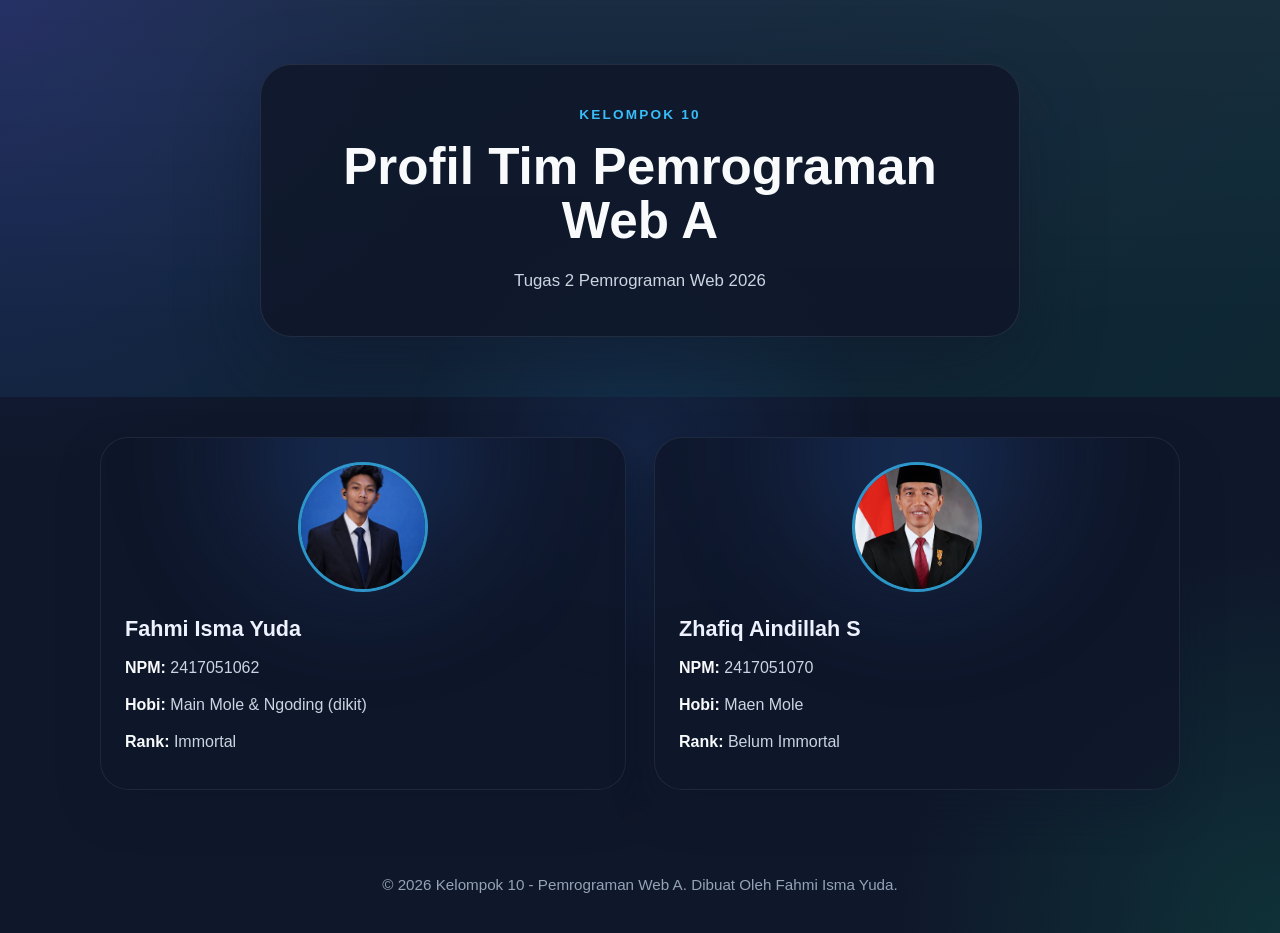
<file: index.html>
<!DOCTYPE html>
<html lang="id">
<head>
    <meta charset="UTF-8">
    <meta name="viewport" content="width=device-width, initial-scale=1.0">
    <title>Profil Kelompok - Pemrograman Web A 2026</title>
    <link rel="stylesheet" href="style.css">
</head>
<body>

    <header class="hero">
        <div class="hero-content">
            <p class="eyebrow">Kelompok 10</p>
            <h1>Profil Tim Pemrograman Web A</h1>
            <p class="hero-copy">Tugas 2   Pemrograman Web 2026</p>
        </div>
    </header>

    <main class="page-wrapper">
        <section class="team-container">
            <article class="team-member">
                <div class="member-photo">
                    <img src="fahmi_isma_yuda.png" alt="Foto Fahmi Isma Yuda">
                </div>
                <div class="member-details">
                    <h2>Fahmi Isma Yuda</h2>
                    <p><strong>NPM:</strong> 2417051062</p>
                    <p><strong>Hobi:</strong> Main Mole &amp; Ngoding (dikit)</p>
                    <p><strong>Rank:</strong> Immortal </p>
                </div>
            </article>

            <article class="team-member">
                <div class="member-photo">
                    <img src="presiden_jokowi.jpg" alt="Foto Jokowi">
                </div>
                <div class="member-details">
                    <h2>Zhafiq Aindillah S</h2>
                    <p><strong>NPM:</strong> 2417051070</p>
                    <p><strong>Hobi:</strong> Maen Mole</p>
                    <p><strong>Rank:</strong> Belum Immortal </p>
                </div>
            </article>
        </section>
    </main>

    <footer>
        <p>&copy; 2026 Kelompok 10 - Pemrograman Web A. Dibuat Oleh Fahmi Isma Yuda.</p>
    </footer>

</body>
</html>
</file>
<file: style.css>
﻿* {
    margin: 0;
    padding: 0;
    box-sizing: border-box;
    font-family: 'Segoe UI', Tahoma, Geneva, Verdana, sans-serif;
}

body {
    min-height: 100vh;
    background: radial-gradient(circle at top left, rgba(79, 70, 229, 0.18), transparent 30%),
                radial-gradient(circle at bottom right, rgba(16, 185, 129, 0.16), transparent 25%),
                #0f172a;
    color: #e2e8f0;
}

body::before {
    content: '';
    position: fixed;
    inset: 0;
    background-image: linear-gradient(180deg, rgba(255,255,255,0.04), rgba(255,255,255,0) 40%),
                      radial-gradient(circle at center, rgba(59,130,246,0.12), transparent 30%);
    pointer-events: none;
}

.page-wrapper {
    width: min(1120px, 100%);
    margin: 0 auto;
    padding: 0 20px 60px;
}

.hero {
    position: relative;
    overflow: hidden;
    padding: 64px 20px 60px;
    text-align: center;
}

.hero::after {
    content: '';
    position: absolute;
    inset: 0;
    background: linear-gradient(135deg, rgba(59,130,246,0.18), rgba(16,185,129,0.18));
    opacity: 0.6;
    pointer-events: none;
    transform: translateZ(0);
}

.hero-content {
    position: relative;
    z-index: 1;
    max-width: 760px;
    margin: 0 auto;
    padding: 40px 24px;
    background: rgba(15, 23, 42, 0.88);
    border: 1px solid rgba(148, 163, 184, 0.15);
    border-radius: 32px;
    box-shadow: 0 30px 80px rgba(15, 23, 42, 0.45);
}

.eyebrow {
    display: inline-block;
    color: #38bdf8;
    font-weight: 700;
    letter-spacing: 0.16em;
    text-transform: uppercase;
    margin-bottom: 18px;
    font-size: 0.85rem;
}

.hero h1 {
    font-size: clamp(2.2rem, 4vw, 3.6rem);
    line-height: 1.05;
    margin-bottom: 18px;
    color: #f8fafc;
}

.hero-copy {
    font-size: 1.05rem;
    line-height: 1.8;
    color: #cbd5e1;
}

.team-container {
    display: grid;
    grid-template-columns: repeat(auto-fit, minmax(280px, 1fr));
    gap: 28px;
    margin-top: 40px;
}

.team-member {
    position: relative;
    overflow: hidden;
    padding: 1.5rem;
    border-radius: 28px;
    background: rgba(15, 23, 42, 0.78);
    border: 1px solid rgba(148, 163, 184, 0.12);
    box-shadow: 0 20px 40px rgba(15, 23, 42, 0.35);
    transition: transform 0.35s ease, box-shadow 0.35s ease;
}

.team-member::before {
    content: '';
    position: absolute;
    inset: -40% 0 50%;
    background: radial-gradient(circle, rgba(59,130,246,0.28), transparent 58%);
    filter: blur(58px);
    pointer-events: none;
}

.team-member:hover {
    transform: translateY(-10px);
    box-shadow: 0 30px 60px rgba(15, 23, 42, 0.45);
}

.member-photo {
    position: relative;
    width: 130px;
    height: 130px;
    margin: 0 auto 24px;
    border-radius: 50%;
    overflow: hidden;
    border: 3px solid rgba(56, 189, 248, 0.7);
    background: linear-gradient(135deg, rgba(59,130,246,0.24), rgba(16,185,129,0.24));
}

.team-member img {
    width: 100%;
    height: 100%;
    object-fit: cover;
}

.member-details {
    position: relative;
    z-index: 1;
}

.member-details h2 {
    font-size: 1.35rem;
    color: #eef2ff;
    margin-bottom: 12px;
}

.member-details p {
    color: #cbd5e1;
    margin-bottom: 10px;
    line-height: 1.7;
}

.member-details p strong {
    color: #f8fafc;
}

footer {
    text-align: center;
    padding: 26px 20px 40px;
    color: #94a3b8;
    font-size: 0.95rem;
}

@media (max-width: 640px) {
    .hero {
        padding: 48px 12px 40px;
    }

    .hero-content {
        padding: 28px 18px;
        border-radius: 24px;
    }

    .hero h1 {
        font-size: 2.2rem;
    }

    .team-member {
        padding: 1.35rem;
        border-radius: 24px;
    }
}
</file>
